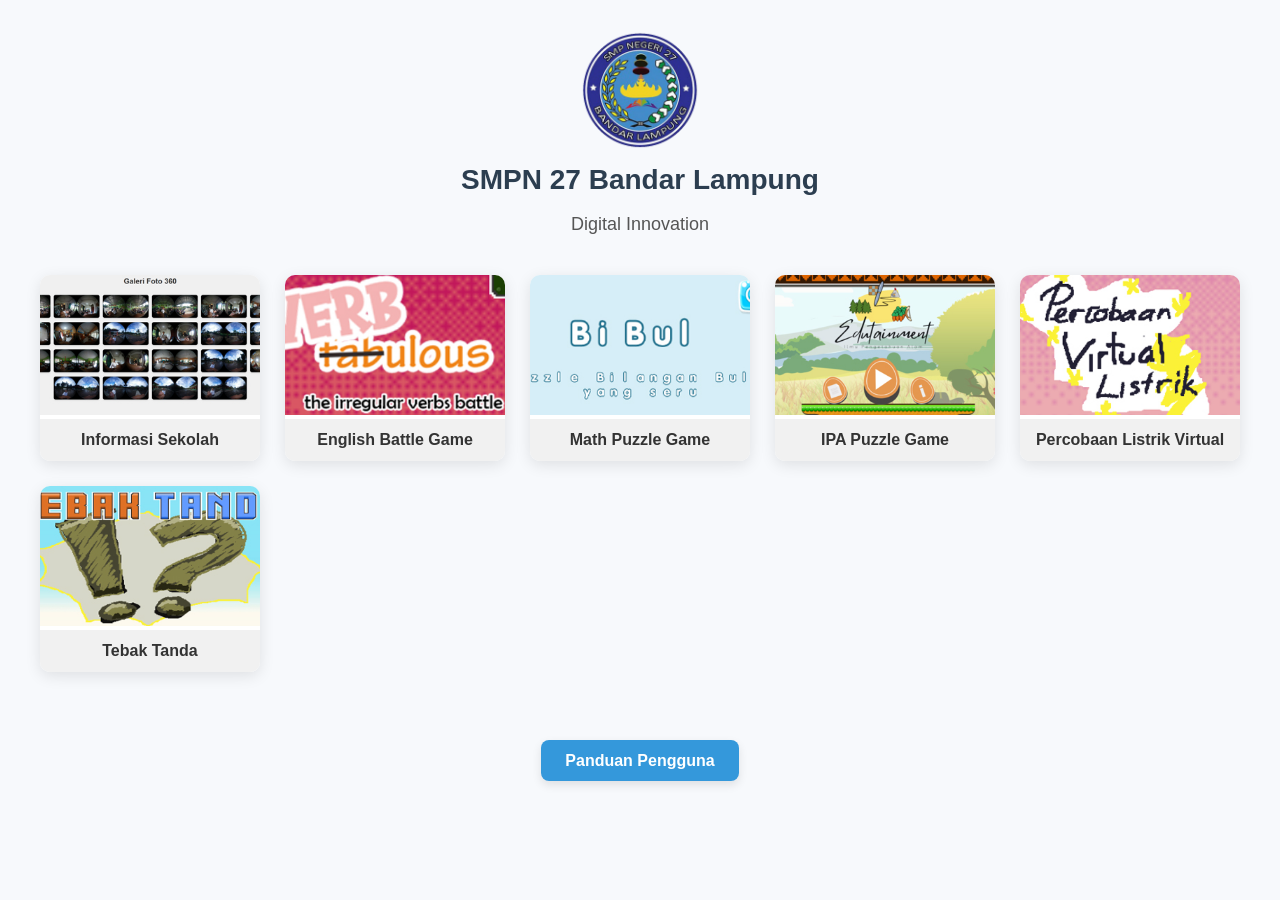
<file: index.html>
<!DOCTYPE html>
<html lang="en">
<head>
    <meta charset="UTF-8">
    <meta name="viewport" content="width=device-width, initial-scale=1.0">
    <title>SMPN 27 Bandar Lampung - Digital Innovation</title>
    <style>
        body {
            margin: 0;
            font-family: 'Segoe UI', Tahoma, Geneva, Verdana, sans-serif;
            background-color: #f7f9fc;
            color: #333;
            text-align: center;
        }

        header {
            padding: 30px 20px 10px;
        }

        header img {
            width: 120px;
            height: auto;
        }

        h1 {
            margin: 10px 0 5px;
            font-size: 28px;
            color: #2c3e50;
        }

        p.subtitle {
            font-size: 18px;
            color: #555;
            margin-bottom: 30px;
        }

        .grid {
            display: grid;
            grid-template-columns: repeat(auto-fit, minmax(220px, 1fr));
            gap: 25px;
            padding: 0 20px 50px;
            max-width: 1200px;
            margin: auto;
        }

        .card {
            background: #fff;
            border-radius: 10px;
            box-shadow: 0 4px 15px rgba(0,0,0,0.1);
            overflow: hidden;
            transition: transform 0.3s ease;
        }

        .card:hover {
            transform: translateY(-5px);
        }

        .card img {
            width: 100%;
            height: 140px;
            object-fit: cover;
        }

        .card-title {
            padding: 12px;
            font-size: 16px;
            font-weight: 600;
            background-color: #f1f1f1;
        }

        a {
            text-decoration: none;
            color: inherit;
        }

        @media (max-width: 600px) {
            h1 {
                font-size: 22px;
            }
            .card-title {
                font-size: 14px;
            }
        }
    </style>
</head>
<body>

    <header>
        <img src="https://smpn27bdl.github.io/logo.png" alt="SMPN 27 Logo" />
        <h1>SMPN 27 Bandar Lampung</h1>
        <p class="subtitle">Digital Innovation</p>
    </header>

    <main class="grid">
        <a href="https://smpn27bdl.github.io/foto360/" target="_blank" class="card">
            <img src="https://smpn27bdl.github.io/thumb-foto360.jpg" alt="School Info">
            <div class="card-title">Informasi Sekolah</div>
        </a>
        <a href="https://smpn27bdl.github.io/verb/" target="_blank" class="card">
            <img src="https://smpn27bdl.github.io/thumb-verb.jpg" alt="English Game">
            <div class="card-title">English Battle Game</div>
        </a>
        <a href="https://smpn27bdl.github.io/mtk/" target="_blank" class="card">
            <img src="https://smpn27bdl.github.io/thumb-mtk.jpg" alt="Math Puzzle">
            <div class="card-title">Math Puzzle Game</div>
        </a>
        <a href="https://smpn27bdl.github.io/ipa/" target="_blank" class="card">
            <img src="https://smpn27bdl.github.io/thumb-ipa.jpg" alt="Science Puzzle">
            <div class="card-title">IPA Puzzle Game</div>
        </a>
        <a href="https://smpn27bdl.github.io/listrik/" target="_blank" class="card">
            <img src="https://smpn27bdl.github.io/thumb-listrik.jpg" alt="Electricity">
            <div class="card-title">Percobaan Listrik Virtual</div>
        </a>
        <a href="https://smpn27bdl.github.io/bindo/" target="_blank" class="card">
            <img src="https://smpn27bdl.github.io/thumb-bindo.jpg" alt="Bahasa Indonesia">
            <div class="card-title">Tebak Tanda</div>
        </a>
    </main>
    <footer style="padding: 30px;">
    <a href="panduan.html" style="
        background-color: #3498db;
        color: white;
        padding: 12px 24px;
        border-radius: 8px;
        text-decoration: none;
        font-weight: bold;
        font-size: 16px;
        box-shadow: 0 4px 10px rgba(0,0,0,0.1);
    ">Panduan Pengguna</a>
</footer>
</body>
</html>
</file>
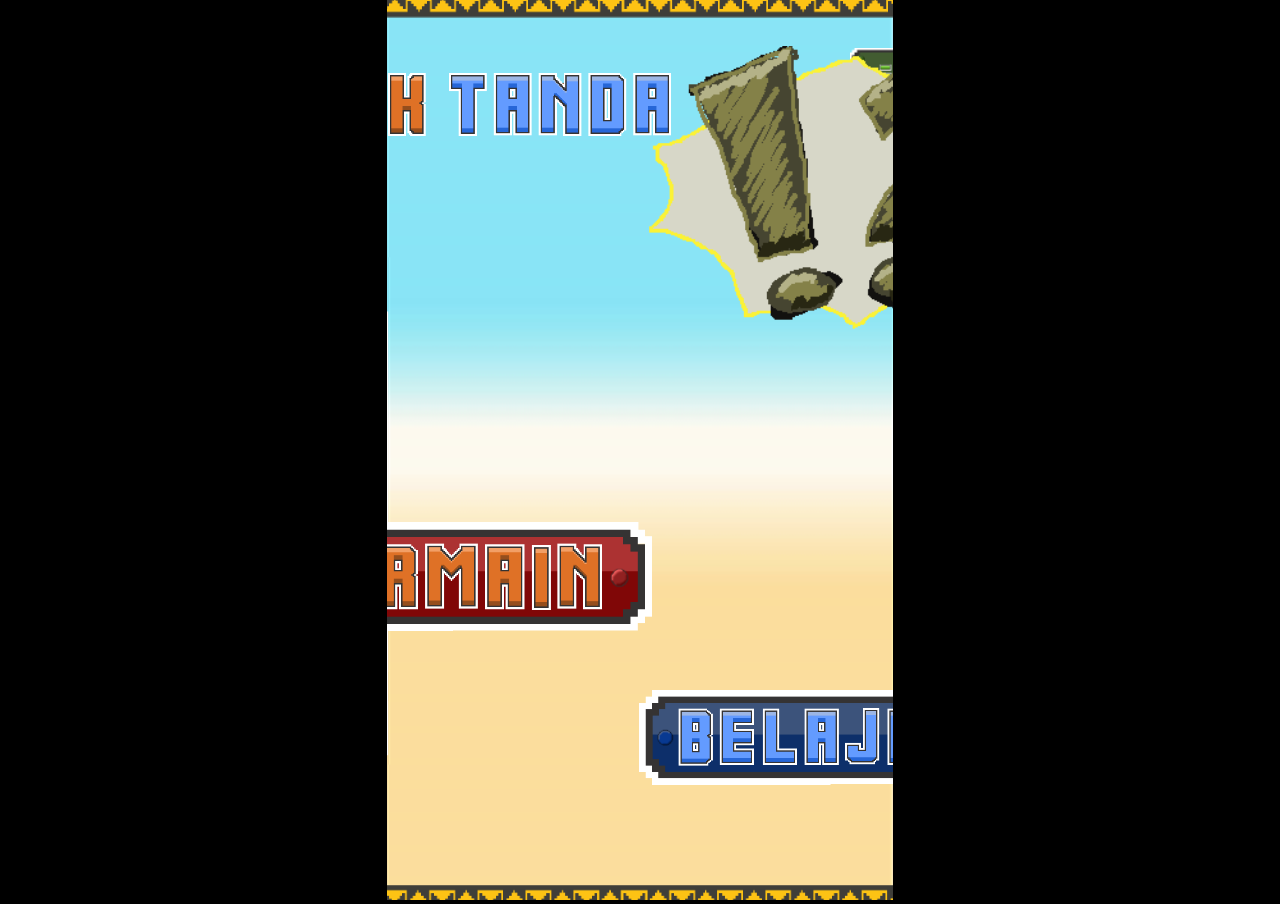
<file: bindo/index.html>
﻿<!DOCTYPE html>
<html manifest="offline.appcache">
<head>
    <meta charset="UTF-8" />
	<meta http-equiv="X-UA-Compatible" content="IE=edge,chrome=1" />
	<title>Tebak Tanda !</title>
	
	<!-- Standardised web app manifest -->
	<link rel="manifest" href="appmanifest.json" />
	
	<!-- Allow fullscreen mode on iOS devices. (These are Apple specific meta tags.) -->
	<meta name="viewport" content="width=device-width, initial-scale=1.0, maximum-scale=1.0, minimum-scale=1.0, user-scalable=no, minimal-ui" />
	<meta name="apple-mobile-web-app-capable" content="yes" />
	<meta name="apple-mobile-web-app-status-bar-style" content="black" />
	<link rel="apple-touch-icon" sizes="256x256" href="icon-256.png" />
	<meta name="HandheldFriendly" content="true" />
	
	<!-- Chrome for Android web app tags -->
	<meta name="mobile-web-app-capable" content="yes" />
	<link rel="shortcut icon" sizes="256x256" href="icon-256.png" />

    <!-- All margins and padding must be zero for the canvas to fill the screen. -->
	<style type="text/css">
		* {
			padding: 0;
			margin: 0;
		}
		html, body {
			background: #000;
			color: #fff;
			overflow: hidden;
			touch-action: none;
			-ms-touch-action: none;
		}
		canvas {
			touch-action-delay: none;
			touch-action: none;
			-ms-touch-action: none;
		}
    </style>
	

</head> 
 
<body> 
	<div id="fb-root"></div>
	
	<script>
	// Issue a warning if trying to preview an exported project on disk.
	(function(){
		// Check for running exported on file protocol
		if (window.location.protocol.substr(0, 4) === "file")
		{
			alert("Exported games won't work until you upload them. (When running on the file:/// protocol, browsers block many features from working for security reasons.)");
		}
	})();
	</script>
	
	<!-- The canvas must be inside a div called c2canvasdiv -->
	<div id="c2canvasdiv">
	
		<!-- The canvas the project will render to.  If you change its ID, don't forget to change the
		ID the runtime looks for in the jQuery events above (ready() and cr_sizeCanvas()). -->
		<canvas id="c2canvas" width="480" height="854">
			<!-- This text is displayed if the visitor's browser does not support HTML5.
			You can change it, but it is a good idea to link to a description of a browser
			and provide some links to download some popular HTML5-compatible browsers. -->
			<h1>Your browser does not appear to support HTML5.  Try upgrading your browser to the latest version.  <a href="http://www.whatbrowser.org">What is a browser?</a>
			<br/><br/><a href="http://www.microsoft.com/windows/internet-explorer/default.aspx">Microsoft Internet Explorer</a><br/>
			<a href="http://www.mozilla.com/firefox/">Mozilla Firefox</a><br/>
			<a href="http://www.google.com/chrome/">Google Chrome</a><br/>
			<a href="http://www.apple.com/safari/download/">Apple Safari</a></h1>
		</canvas>
		
	</div>
	
	<!-- Pages load faster with scripts at the bottom -->
	
	<!-- Construct 2 exported games require jQuery. -->
	<script src="jquery-2.1.1.min.js"></script>


	
    <!-- The runtime script.  You can rename it, but don't forget to rename the reference here as well.
    This file will have been minified and obfuscated if you enabled "Minify script" during export. -->
	<script src="c2runtime.js"></script>

    <script>
		// Start the Construct 2 project running on window load.
		jQuery(document).ready(function ()
		{			
			// Create new runtime using the c2canvas
			cr_createRuntime("c2canvas");
		});
		
		// Pause and resume on page becoming visible/invisible
		function onVisibilityChanged() {
			if (document.hidden || document.mozHidden || document.webkitHidden || document.msHidden)
				cr_setSuspended(true);
			else
				cr_setSuspended(false);
		};
		
		document.addEventListener("visibilitychange", onVisibilityChanged, false);
		document.addEventListener("mozvisibilitychange", onVisibilityChanged, false);
		document.addEventListener("webkitvisibilitychange", onVisibilityChanged, false);
		document.addEventListener("msvisibilitychange", onVisibilityChanged, false);
		
		function OnRegisterSWError(e)
		{
			console.warn("Failed to register service worker: ", e);
		};
		
		// Runtime calls this global method when ready to start caching (i.e. after startup).
		// This registers the service worker which caches resources for offline support.
		window.C2_RegisterSW = function C2_RegisterSW()
		{
			if (!navigator.serviceWorker)
				return;		// no SW support, ignore call
			
			try {
				navigator.serviceWorker.register("sw.js", { scope: "./" })
				.then(function (reg)
				{
					console.log("Registered service worker on " + reg.scope);
				})
				.catch(OnRegisterSWError);
			}
			catch (e)
			{
				OnRegisterSWError(e);
			}
		};
    </script>
</body> 
</html>
</file>
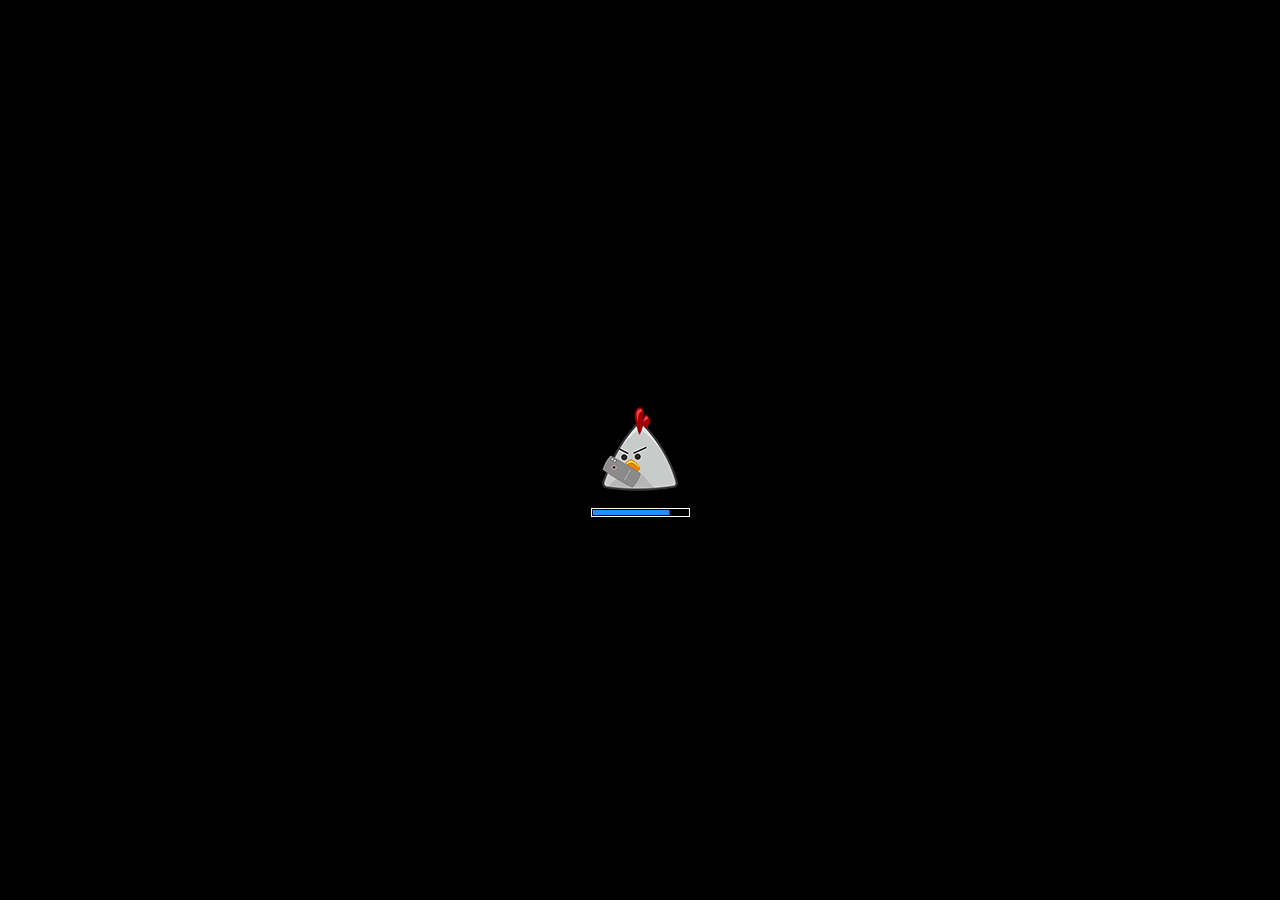
<file: ipa/index.html>
﻿<!DOCTYPE html>
<html>
<head>
    <meta charset="UTF-8" />
	<meta http-equiv="X-UA-Compatible" content="IE=edge,chrome=1" />
	<title>Petualangan Ayam</title>
	
	<!-- Standardised web app manifest -->
	<link rel="manifest" href="appmanifest.json" />
	
	<!-- Allow fullscreen mode on iOS devices. (These are Apple specific meta tags.) -->
	<meta name="viewport" content="width=device-width, initial-scale=1.0, maximum-scale=1.0, minimum-scale=1.0, user-scalable=no, minimal-ui" />
	<meta name="apple-mobile-web-app-capable" content="yes" />
	<meta name="apple-mobile-web-app-status-bar-style" content="black" />
	<link rel="apple-touch-icon" sizes="256x256" href="icon-256.png" />
	<meta name="HandheldFriendly" content="true" />
	
	<!-- Chrome for Android web app tags -->
	<meta name="mobile-web-app-capable" content="yes" />
	<link rel="shortcut icon" sizes="256x256" href="icon-256.png" />

    <!-- All margins and padding must be zero for the canvas to fill the screen. -->
	<style type="text/css">
		* {
			padding: 0;
			margin: 0;
		}
		html, body {
			background: #000;
			color: #fff;
			overflow: hidden;
			touch-action: none;
			-ms-touch-action: none;
		}
		canvas {
			touch-action-delay: none;
			touch-action: none;
			-ms-touch-action: none;
		}
    </style>
	

</head> 
 
<body> 
	<div id="fb-root"></div>
	
	<script>
	// Issue a warning if trying to preview an exported project on disk.
	(function(){
		// Check for running exported on file protocol
		if (window.location.protocol.substr(0, 4) === "file")
		{
			alert("Exported games won't work until you upload them. (When running on the file:/// protocol, browsers block many features from working for security reasons.)");
		}
	})();
	</script>
	
	<!-- The canvas must be inside a div called c2canvasdiv -->
	<div id="c2canvasdiv">
	
		<!-- The canvas the project will render to.  If you change its ID, don't forget to change the
		ID the runtime looks for in the jQuery events above (ready() and cr_sizeCanvas()). -->
		<canvas id="c2canvas" width="854" height="480">
			<!-- This text is displayed if the visitor's browser does not support HTML5.
			You can change it, but it is a good idea to link to a description of a browser
			and provide some links to download some popular HTML5-compatible browsers. -->
			<h1>Your browser does not appear to support HTML5.  Try upgrading your browser to the latest version.  <a href="http://www.whatbrowser.org">What is a browser?</a>
			<br/><br/><a href="http://www.microsoft.com/windows/internet-explorer/default.aspx">Microsoft Internet Explorer</a><br/>
			<a href="http://www.mozilla.com/firefox/">Mozilla Firefox</a><br/>
			<a href="http://www.google.com/chrome/">Google Chrome</a><br/>
			<a href="http://www.apple.com/safari/download/">Apple Safari</a></h1>
		</canvas>
		
	</div>
	
	<!-- Pages load faster with scripts at the bottom -->
	
	<!-- Construct 2 exported games require jQuery. -->
	<script src="jquery-3.4.1.min.js"></script>

	<script src="adapter.js"></script>

	
    <!-- The runtime script.  You can rename it, but don't forget to rename the reference here as well.
    This file will have been minified and obfuscated if you enabled "Minify script" during export. -->
	<script src="c2runtime.js"></script>

    <script>
		// Start the Construct 2 project running on window load.
		jQuery(document).ready(function ()
		{			
			// Create new runtime using the c2canvas
			cr_createRuntime("c2canvas");
		});
		
		// Pause and resume on page becoming visible/invisible
		function onVisibilityChanged() {
			if (document.hidden || document.mozHidden || document.webkitHidden || document.msHidden)
				cr_setSuspended(true);
			else
				cr_setSuspended(false);
		};
		
		document.addEventListener("visibilitychange", onVisibilityChanged, false);
		document.addEventListener("mozvisibilitychange", onVisibilityChanged, false);
		document.addEventListener("webkitvisibilitychange", onVisibilityChanged, false);
		document.addEventListener("msvisibilitychange", onVisibilityChanged, false);
		
		function OnRegisterSWError(e)
		{
			console.warn("Failed to register service worker: ", e);
		};
		
		// Runtime calls this global method when ready to start caching (i.e. after startup).
		// This registers the service worker which caches resources for offline support.
		window.C2_RegisterSW = function C2_RegisterSW()
		{
			if (!navigator.serviceWorker)
				return;		// no SW support, ignore call
			
			try {
				navigator.serviceWorker.register("sw.js", { scope: "./" })
				.then(function (reg)
				{
					console.log("Registered service worker on " + reg.scope);
				})
				.catch(OnRegisterSWError);
			}
			catch (e)
			{
				OnRegisterSWError(e);
			}
		};
    </script>
</body> 
</html>
</file>
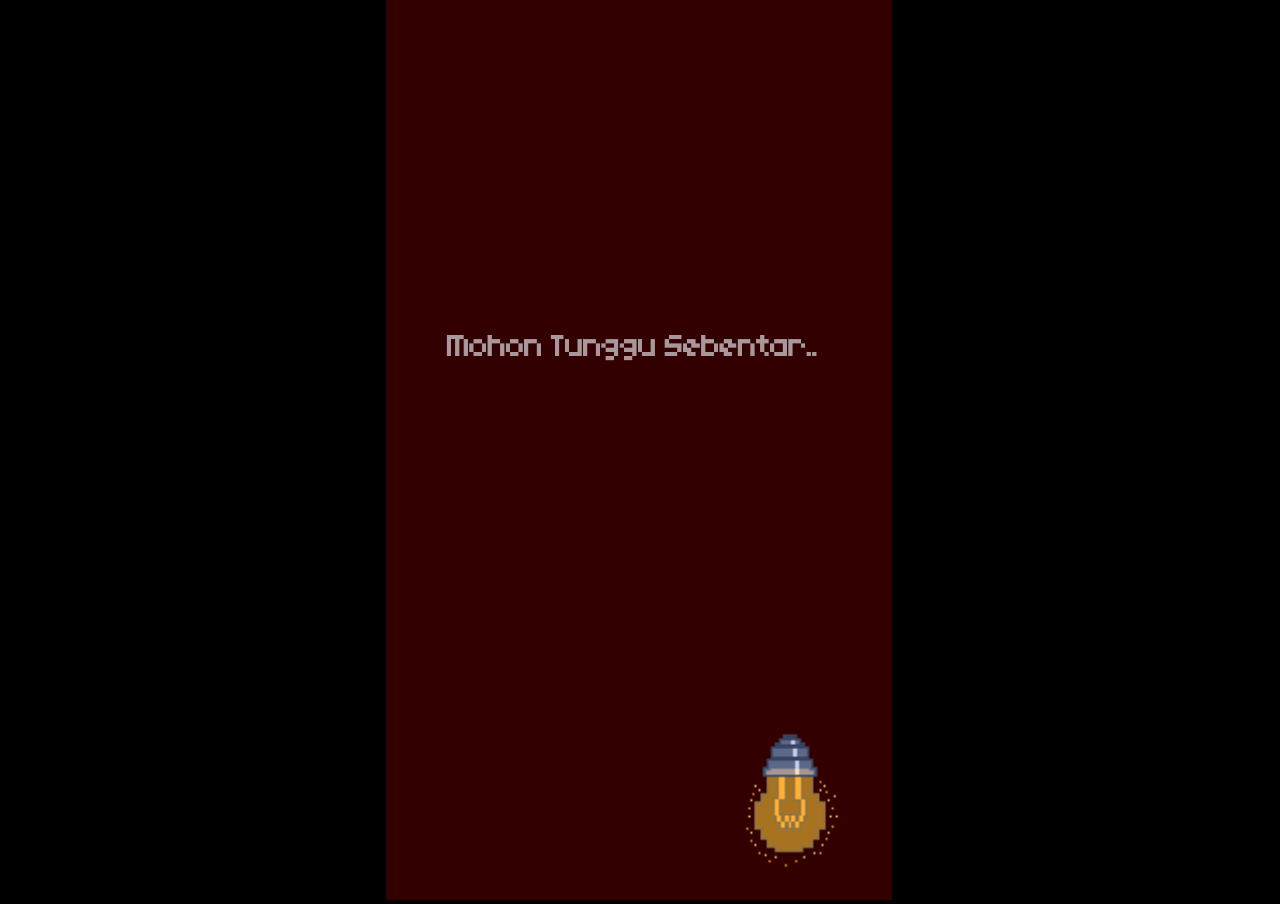
<file: listrik/index.html>
﻿<!DOCTYPE html>
<html manifest="offline.appcache">
<head>
    <meta charset="UTF-8" />
	<meta http-equiv="X-UA-Compatible" content="IE=edge,chrome=1" />
	<title>Virtual Listrik</title>
	
	<!-- Standardised web app manifest -->
	<link rel="manifest" href="appmanifest.json" />
	
	<!-- Allow fullscreen mode on iOS devices. (These are Apple specific meta tags.) -->
	<meta name="viewport" content="width=device-width, initial-scale=1.0, maximum-scale=1.0, minimum-scale=1.0, user-scalable=no, minimal-ui" />
	<meta name="apple-mobile-web-app-capable" content="yes" />
	<meta name="apple-mobile-web-app-status-bar-style" content="black" />
	<link rel="apple-touch-icon" sizes="256x256" href="icon-256.png" />
	<meta name="HandheldFriendly" content="true" />
	
	<!-- Chrome for Android web app tags -->
	<meta name="mobile-web-app-capable" content="yes" />
	<link rel="shortcut icon" sizes="256x256" href="icon-256.png" />

    <!-- All margins and padding must be zero for the canvas to fill the screen. -->
	<style type="text/css">
		* {
			padding: 0;
			margin: 0;
		}
		html, body {
			background: #000;
			color: #fff;
			overflow: hidden;
			touch-action: none;
			-ms-touch-action: none;
		}
		canvas {
			touch-action-delay: none;
			touch-action: none;
			-ms-touch-action: none;
		}
    </style>
	

</head> 
 
<body> 
	<div id="fb-root"></div>
	
	<script>
	// Issue a warning if trying to preview an exported project on disk.
	(function(){
		// Check for running exported on file protocol
		if (window.location.protocol.substr(0, 4) === "file")
		{
			alert("Exported games won't work until you upload them. (When running on the file:/// protocol, browsers block many features from working for security reasons.)");
		}
	})();
	</script>
	
	<!-- The canvas must be inside a div called c2canvasdiv -->
	<div id="c2canvasdiv">
	
		<!-- The canvas the project will render to.  If you change its ID, don't forget to change the
		ID the runtime looks for in the jQuery events above (ready() and cr_sizeCanvas()). -->
		<canvas id="c2canvas" width="720" height="1280">
			<!-- This text is displayed if the visitor's browser does not support HTML5.
			You can change it, but it is a good idea to link to a description of a browser
			and provide some links to download some popular HTML5-compatible browsers. -->
			<h1>Your browser does not appear to support HTML5.  Try upgrading your browser to the latest version.  <a href="http://www.whatbrowser.org">What is a browser?</a>
			<br/><br/><a href="http://www.microsoft.com/windows/internet-explorer/default.aspx">Microsoft Internet Explorer</a><br/>
			<a href="http://www.mozilla.com/firefox/">Mozilla Firefox</a><br/>
			<a href="http://www.google.com/chrome/">Google Chrome</a><br/>
			<a href="http://www.apple.com/safari/download/">Apple Safari</a></h1>
		</canvas>
		
	</div>
	
	<!-- Pages load faster with scripts at the bottom -->
	
	<!-- Construct 2 exported games require jQuery. -->
	<script src="jquery-2.1.1.min.js"></script>

	<script src="adapter.js"></script>

	
    <!-- The runtime script.  You can rename it, but don't forget to rename the reference here as well.
    This file will have been minified and obfuscated if you enabled "Minify script" during export. -->
	<script src="c2runtime.js"></script>

    <script>
		// Start the Construct 2 project running on window load.
		jQuery(document).ready(function ()
		{			
			// Create new runtime using the c2canvas
			cr_createRuntime("c2canvas");
		});
		
		// Pause and resume on page becoming visible/invisible
		function onVisibilityChanged() {
			if (document.hidden || document.mozHidden || document.webkitHidden || document.msHidden)
				cr_setSuspended(true);
			else
				cr_setSuspended(false);
		};
		
		document.addEventListener("visibilitychange", onVisibilityChanged, false);
		document.addEventListener("mozvisibilitychange", onVisibilityChanged, false);
		document.addEventListener("webkitvisibilitychange", onVisibilityChanged, false);
		document.addEventListener("msvisibilitychange", onVisibilityChanged, false);
		
		function OnRegisterSWError(e)
		{
			console.warn("Failed to register service worker: ", e);
		};
		
		// Runtime calls this global method when ready to start caching (i.e. after startup).
		// This registers the service worker which caches resources for offline support.
		window.C2_RegisterSW = function C2_RegisterSW()
		{
			if (!navigator.serviceWorker)
				return;		// no SW support, ignore call
			
			try {
				navigator.serviceWorker.register("sw.js", { scope: "./" })
				.then(function (reg)
				{
					console.log("Registered service worker on " + reg.scope);
				})
				.catch(OnRegisterSWError);
			}
			catch (e)
			{
				OnRegisterSWError(e);
			}
		};
    </script>
</body> 
</html>
</file>
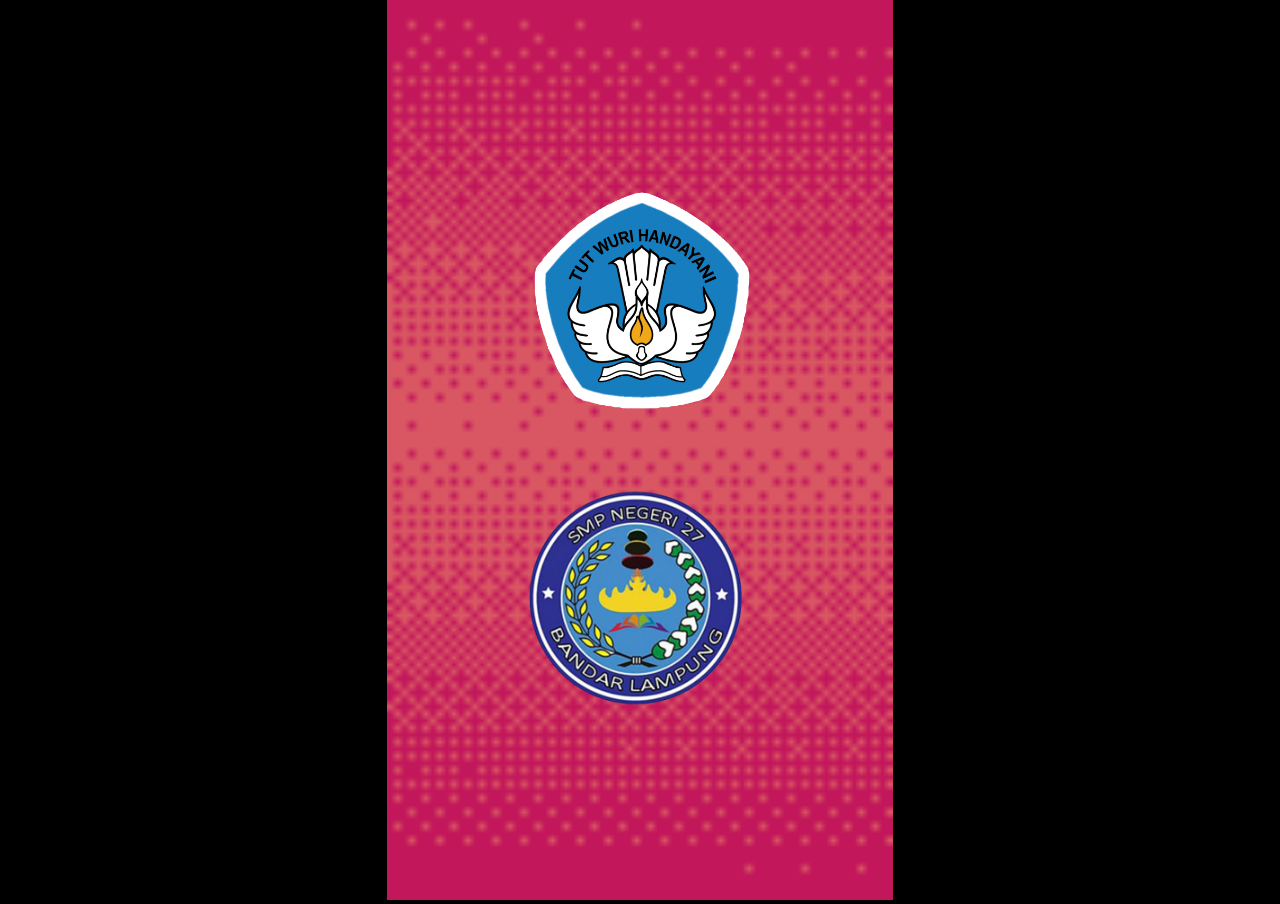
<file: verb/index.html>
﻿<!DOCTYPE html>
<html manifest="offline.appcache">
<head>
    <meta charset="UTF-8" />
	<meta http-equiv="X-UA-Compatible" content="IE=edge,chrome=1" />
	<title>Verbulous</title>
	
	<!-- Standardised web app manifest -->
	<link rel="manifest" href="appmanifest.json" />
	
	<!-- Allow fullscreen mode on iOS devices. (These are Apple specific meta tags.) -->
	<meta name="viewport" content="width=device-width, initial-scale=1.0, maximum-scale=1.0, minimum-scale=1.0, user-scalable=no, minimal-ui" />
	<meta name="apple-mobile-web-app-capable" content="yes" />
	<meta name="apple-mobile-web-app-status-bar-style" content="black" />
	<link rel="apple-touch-icon" sizes="256x256" href="icon-256.png" />
	<meta name="HandheldFriendly" content="true" />
	
	<!-- Chrome for Android web app tags -->
	<meta name="mobile-web-app-capable" content="yes" />
	<link rel="shortcut icon" sizes="256x256" href="icon-256.png" />

    <!-- All margins and padding must be zero for the canvas to fill the screen. -->
	<style type="text/css">
		* {
			padding: 0;
			margin: 0;
		}
		html, body {
			background: #000;
			color: #fff;
			overflow: hidden;
			touch-action: none;
			-ms-touch-action: none;
		}
		canvas {
			touch-action-delay: none;
			touch-action: none;
			-ms-touch-action: none;
		}
    </style>
	

</head> 
 
<body> 
	<div id="fb-root"></div>
	
	<script>
	// Issue a warning if trying to preview an exported project on disk.
	(function(){
		// Check for running exported on file protocol
		if (window.location.protocol.substr(0, 4) === "file")
		{
			alert("Exported games won't work until you upload them. (When running on the file:/// protocol, browsers block many features from working for security reasons.)");
		}
	})();
	</script>
	
	<!-- The canvas must be inside a div called c2canvasdiv -->
	<div id="c2canvasdiv">
	
		<!-- The canvas the project will render to.  If you change its ID, don't forget to change the
		ID the runtime looks for in the jQuery events above (ready() and cr_sizeCanvas()). -->
		<canvas id="c2canvas" width="480" height="854">
			<!-- This text is displayed if the visitor's browser does not support HTML5.
			You can change it, but it is a good idea to link to a description of a browser
			and provide some links to download some popular HTML5-compatible browsers. -->
			<h1>Your browser does not appear to support HTML5.  Try upgrading your browser to the latest version.  <a href="http://www.whatbrowser.org">What is a browser?</a>
			<br/><br/><a href="http://www.microsoft.com/windows/internet-explorer/default.aspx">Microsoft Internet Explorer</a><br/>
			<a href="http://www.mozilla.com/firefox/">Mozilla Firefox</a><br/>
			<a href="http://www.google.com/chrome/">Google Chrome</a><br/>
			<a href="http://www.apple.com/safari/download/">Apple Safari</a></h1>
		</canvas>
		
	</div>
	
	<!-- Pages load faster with scripts at the bottom -->
	
	<!-- Construct 2 exported games require jQuery. -->
	<script src="jquery-2.1.1.min.js"></script>


	
    <!-- The runtime script.  You can rename it, but don't forget to rename the reference here as well.
    This file will have been minified and obfuscated if you enabled "Minify script" during export. -->
	<script src="c2runtime.js"></script>

    <script>
		// Start the Construct 2 project running on window load.
		jQuery(document).ready(function ()
		{			
			// Create new runtime using the c2canvas
			cr_createRuntime("c2canvas");
		});
		
		// Pause and resume on page becoming visible/invisible
		function onVisibilityChanged() {
			if (document.hidden || document.mozHidden || document.webkitHidden || document.msHidden)
				cr_setSuspended(true);
			else
				cr_setSuspended(false);
		};
		
		document.addEventListener("visibilitychange", onVisibilityChanged, false);
		document.addEventListener("mozvisibilitychange", onVisibilityChanged, false);
		document.addEventListener("webkitvisibilitychange", onVisibilityChanged, false);
		document.addEventListener("msvisibilitychange", onVisibilityChanged, false);
		
		function OnRegisterSWError(e)
		{
			console.warn("Failed to register service worker: ", e);
		};
		
		// Runtime calls this global method when ready to start caching (i.e. after startup).
		// This registers the service worker which caches resources for offline support.
		window.C2_RegisterSW = function C2_RegisterSW()
		{
			if (!navigator.serviceWorker)
				return;		// no SW support, ignore call
			
			try {
				navigator.serviceWorker.register("sw.js", { scope: "./" })
				.then(function (reg)
				{
					console.log("Registered service worker on " + reg.scope);
				})
				.catch(OnRegisterSWError);
			}
			catch (e)
			{
				OnRegisterSWError(e);
			}
		};
    </script>
</body> 
</html>
</file>
